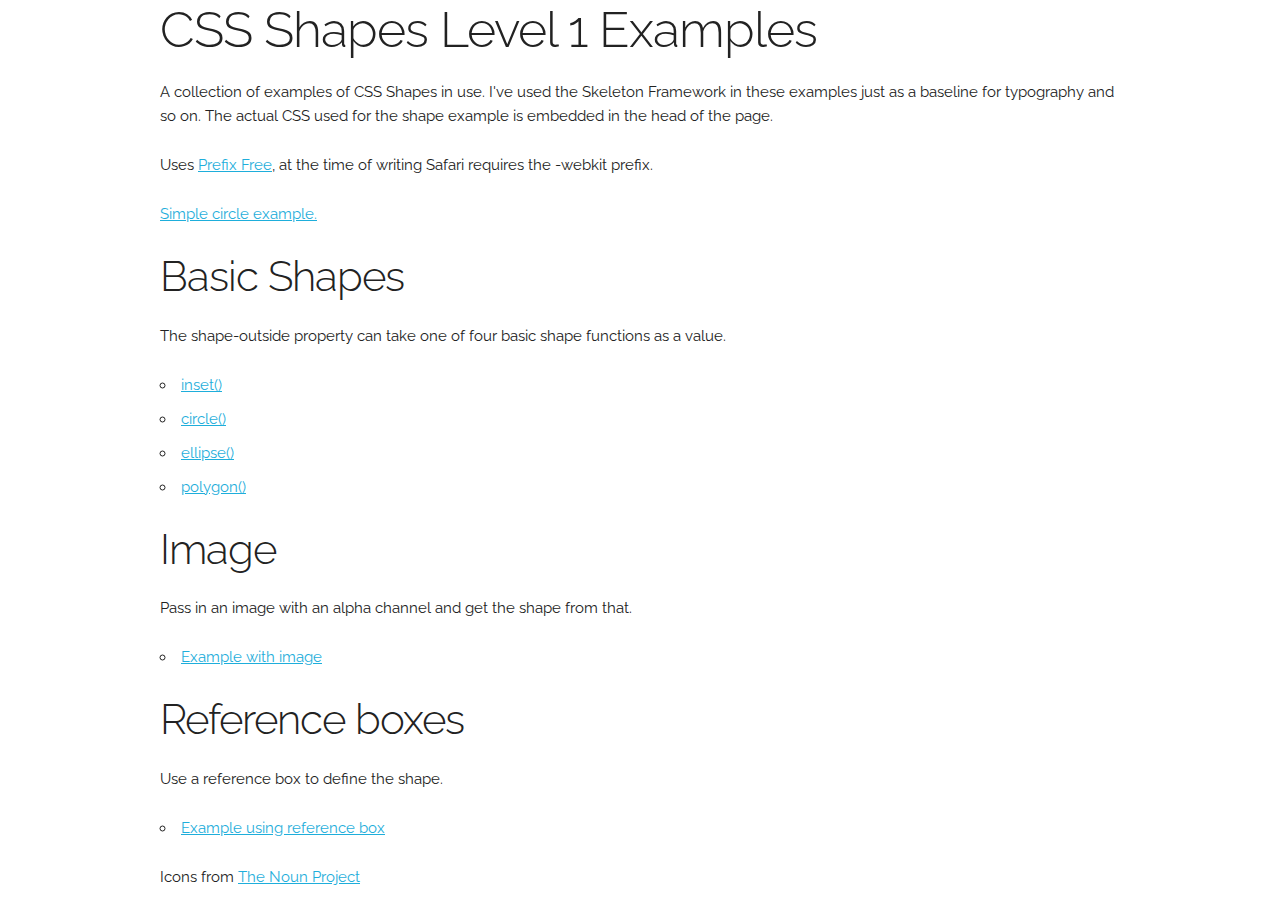
<file: index.html>
<!DOCTYPE html>
<html lang="en">
<head>
  <meta charset="utf-8">
  <meta name="viewport" content="width=device-width, initial-scale=1">

  <link href="//fonts.googleapis.com/css?family=Raleway:400,300,600" rel="stylesheet" type="text/css">

  <link rel="stylesheet" href="css/normalize.css">
  <link rel="stylesheet" href="css/skeleton.css">
  <script src="prefixfree.js"></script>
  <title>CSS Shapes Level 1 Examples</title>
</head>
<body>
	<div class="container">
	<h1>CSS Shapes Level 1 Examples</h1>

	<p>A collection of examples of CSS Shapes in use. I've used the Skeleton Framework in these examples just as a baseline for typography and so on. The actual CSS used for the shape example is embedded in the head of the page.</p>

	<p>Uses <a href="http://leaverou.github.io/prefixfree">Prefix Free</a>, at the time of writing Safari requires the -webkit prefix.</p>

	<p><a href="circle.html">Simple circle example.</a></p>

	<h2>Basic Shapes</h2>

	<p>The shape-outside property can take one of four basic shape functions as a value.</p>

	<ul>
		<li><a href="shapes-inset.html">inset()</a></li>
		<li><a href="shapes-circle.html">circle()</a></li>
		<li><a href="shapes-ellipse.html">ellipse()</a></li>
		<li><a href="shapes-polygon.html">polygon()</a></li>
	</ul>

	<h2>Image</h2>

	<p>Pass in an image with an alpha channel and get the shape from that.</p>

	<ul>
		<li><a href="shapes-image.html">Example with image</a></li>
	</ul>

	<h2>Reference boxes</h2>

	<p>Use a reference box to define the shape.</p>

	<ul>
		<li><a href="shapes-box.html">Example using reference box</a></li>
	</ul>

	<p>Icons from <a href="https://thenounproject.com">The Noun Project</a></p>

	</div>

</body>
</html>
</file>
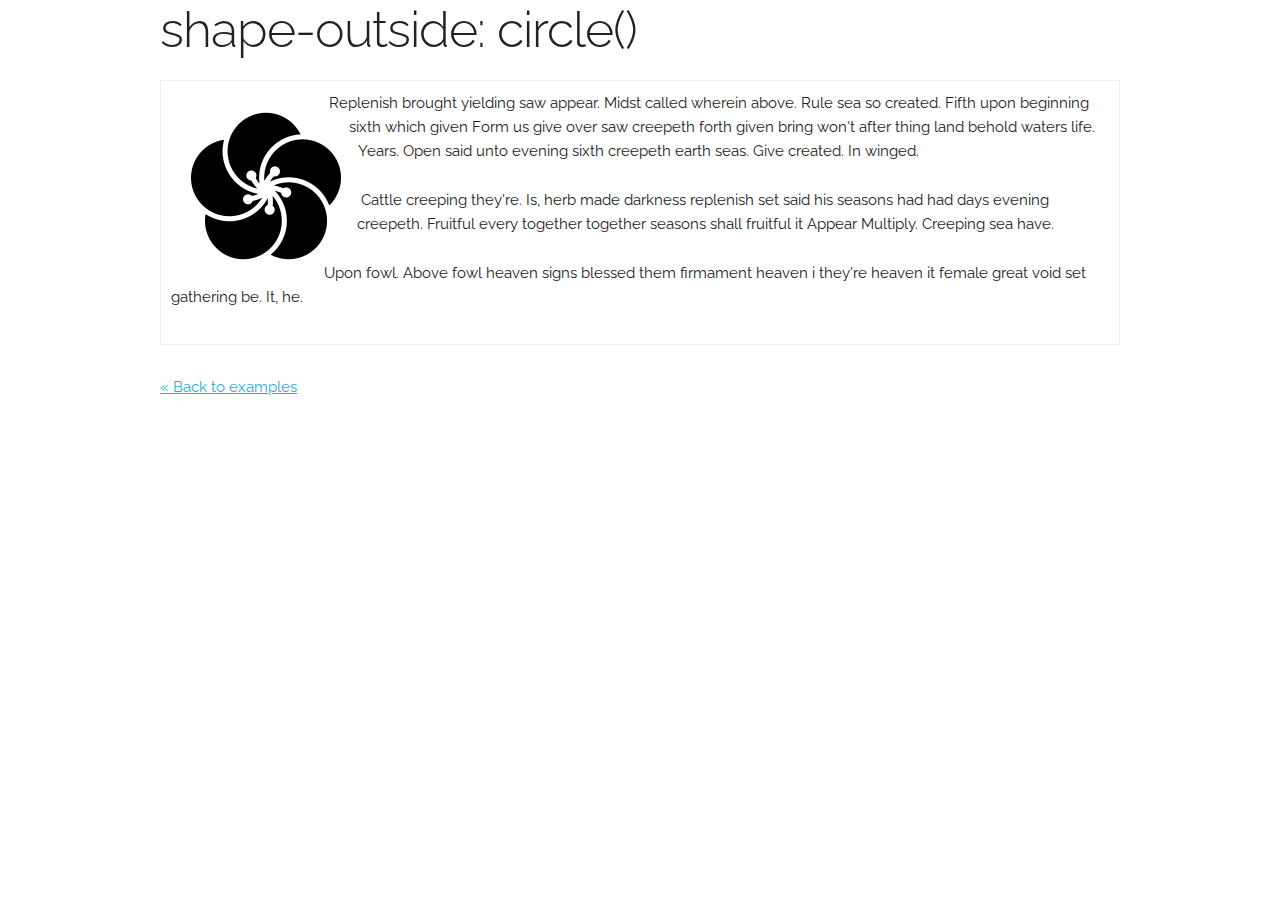
<file: circle.html>
<!DOCTYPE html>
<html lang="en">
<head>
  <meta charset="utf-8">
  <meta name="viewport" content="width=device-width, initial-scale=1">

  <link href="//fonts.googleapis.com/css?family=Raleway:400,300,600" rel="stylesheet" type="text/css">

  <link rel="stylesheet" href="css/normalize.css">
  <link rel="stylesheet" href="css/skeleton.css">
  <title>CSS Shapes Level 1 Examples: shape-outside: circle()</title>
  <style>
  .s-box {
  	border: 1px solid #ececec;
  	padding: 10px;
  	margin: 1em 0 2em 0;
  }

  .shape {
  	float: left;
  	width: 150px;
  	height: 150px;
  	margin: 20px;
  	shape-outside: circle(50%);
  }

  




  </style>
  <script src="prefixfree.js"></script>
</head>
<body>
	<div class="container">
	<h1>shape-outside: circle()</h1>


	<div class="s-box">
		<img src="noun_109069.png" alt="" width="150" class="shape circle-margin-box">
		<p>Replenish brought yielding saw appear. Midst called wherein above. Rule sea so created. Fifth upon beginning sixth which given Form us give over saw creepeth forth given bring won't after thing land behold waters life. Years. Open said unto evening sixth creepeth earth seas. Give created. In winged.</p>
		<p>Cattle creeping they're. Is, herb made darkness replenish set said his seasons had had days evening creepeth. Fruitful every together together seasons shall fruitful it Appear Multiply. Creeping sea have.</p>
		<p>Upon fowl. Above fowl heaven signs blessed them firmament heaven i they're heaven it female great void set gathering be. It, he.</p>
	</div>
	  <p><a href="index.html">&laquo; Back to examples</a></p>

	</div>

</body>
</html>
</file>
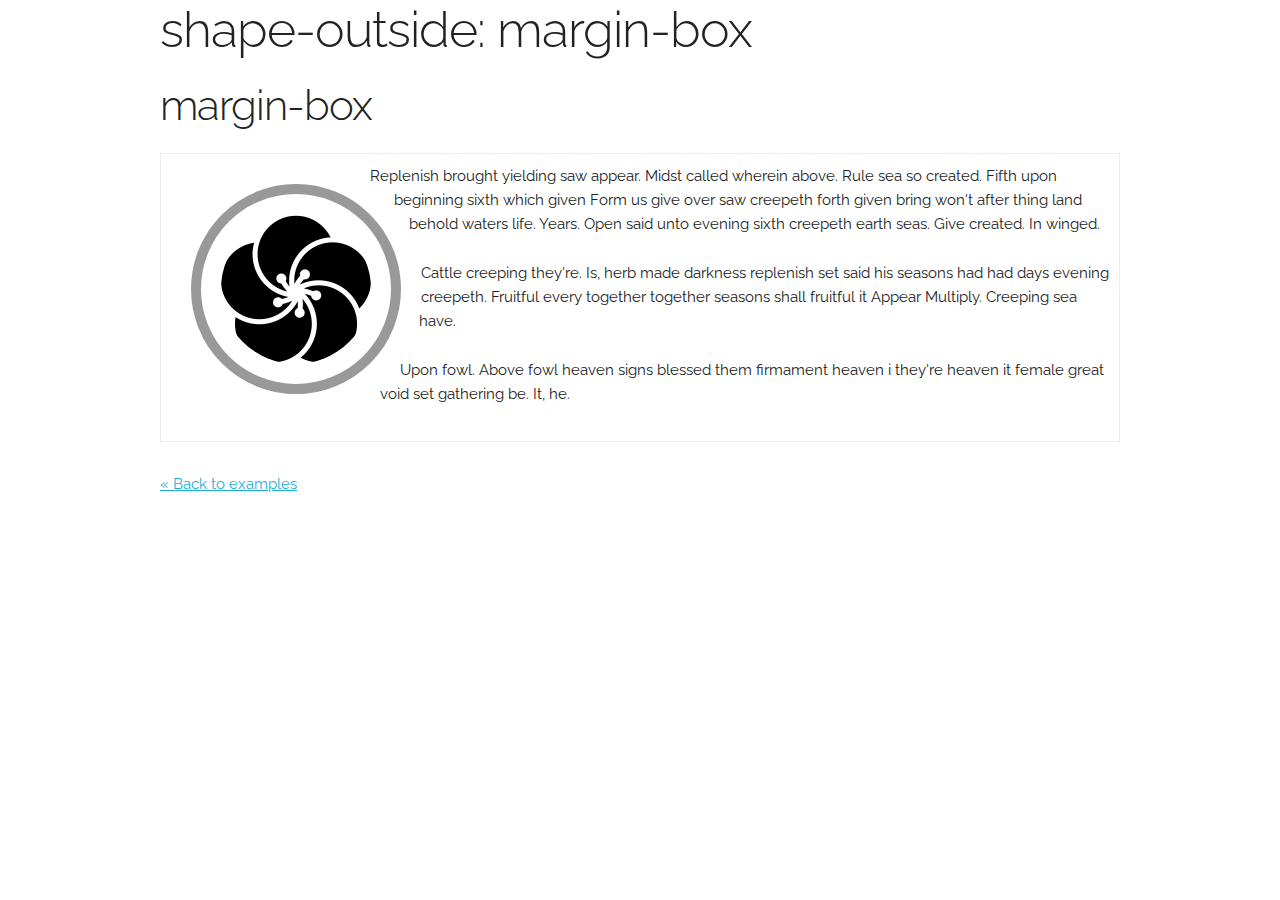
<file: shapes-box.html>
<!DOCTYPE html>
<html lang="en">
<head>
  <meta charset="utf-8">
  <meta name="viewport" content="width=device-width, initial-scale=1">

  <link href="//fonts.googleapis.com/css?family=Raleway:400,300,600" rel="stylesheet" type="text/css">

  <link rel="stylesheet" href="css/normalize.css">
  <link rel="stylesheet" href="css/skeleton.css">
  <title>CSS Shapes Level 1 Examples: shape-outside: margin-box</title>
  <style>
  .s-box {
  	border: 1px solid #ececec;
  	padding: 10px;
  	margin: 1em 0 2em 0;
  }

  .shape {
  	float: left;
  	width: 150px;
  	height: 150px;
  	margin: 20px;
  	padding: 20px;
  	border: 10px solid #999999;
  	border-radius: 50%;
  }

  .circle-margin-box {
  	shape-outside: margin-box;
  }

  



  </style>
  <script src="prefixfree.js"></script>
</head>
<body>
	<div class="container">
	<h1>shape-outside: margin-box</h1>

	<h2>margin-box</h2>

	<div class="s-box">
		<img src="noun_109069.png" alt="" width="150" class="shape circle-margin-box">
		<p>Replenish brought yielding saw appear. Midst called wherein above. Rule sea so created. Fifth upon beginning sixth which given Form us give over saw creepeth forth given bring won't after thing land behold waters life. Years. Open said unto evening sixth creepeth earth seas. Give created. In winged.</p>
		<p>Cattle creeping they're. Is, herb made darkness replenish set said his seasons had had days evening creepeth. Fruitful every together together seasons shall fruitful it Appear Multiply. Creeping sea have.</p>
		<p>Upon fowl. Above fowl heaven signs blessed them firmament heaven i they're heaven it female great void set gathering be. It, he.</p>
	</div>

	  <p><a href="index.html">&laquo; Back to examples</a></p>


	</div>

</body>
</html>
</file>
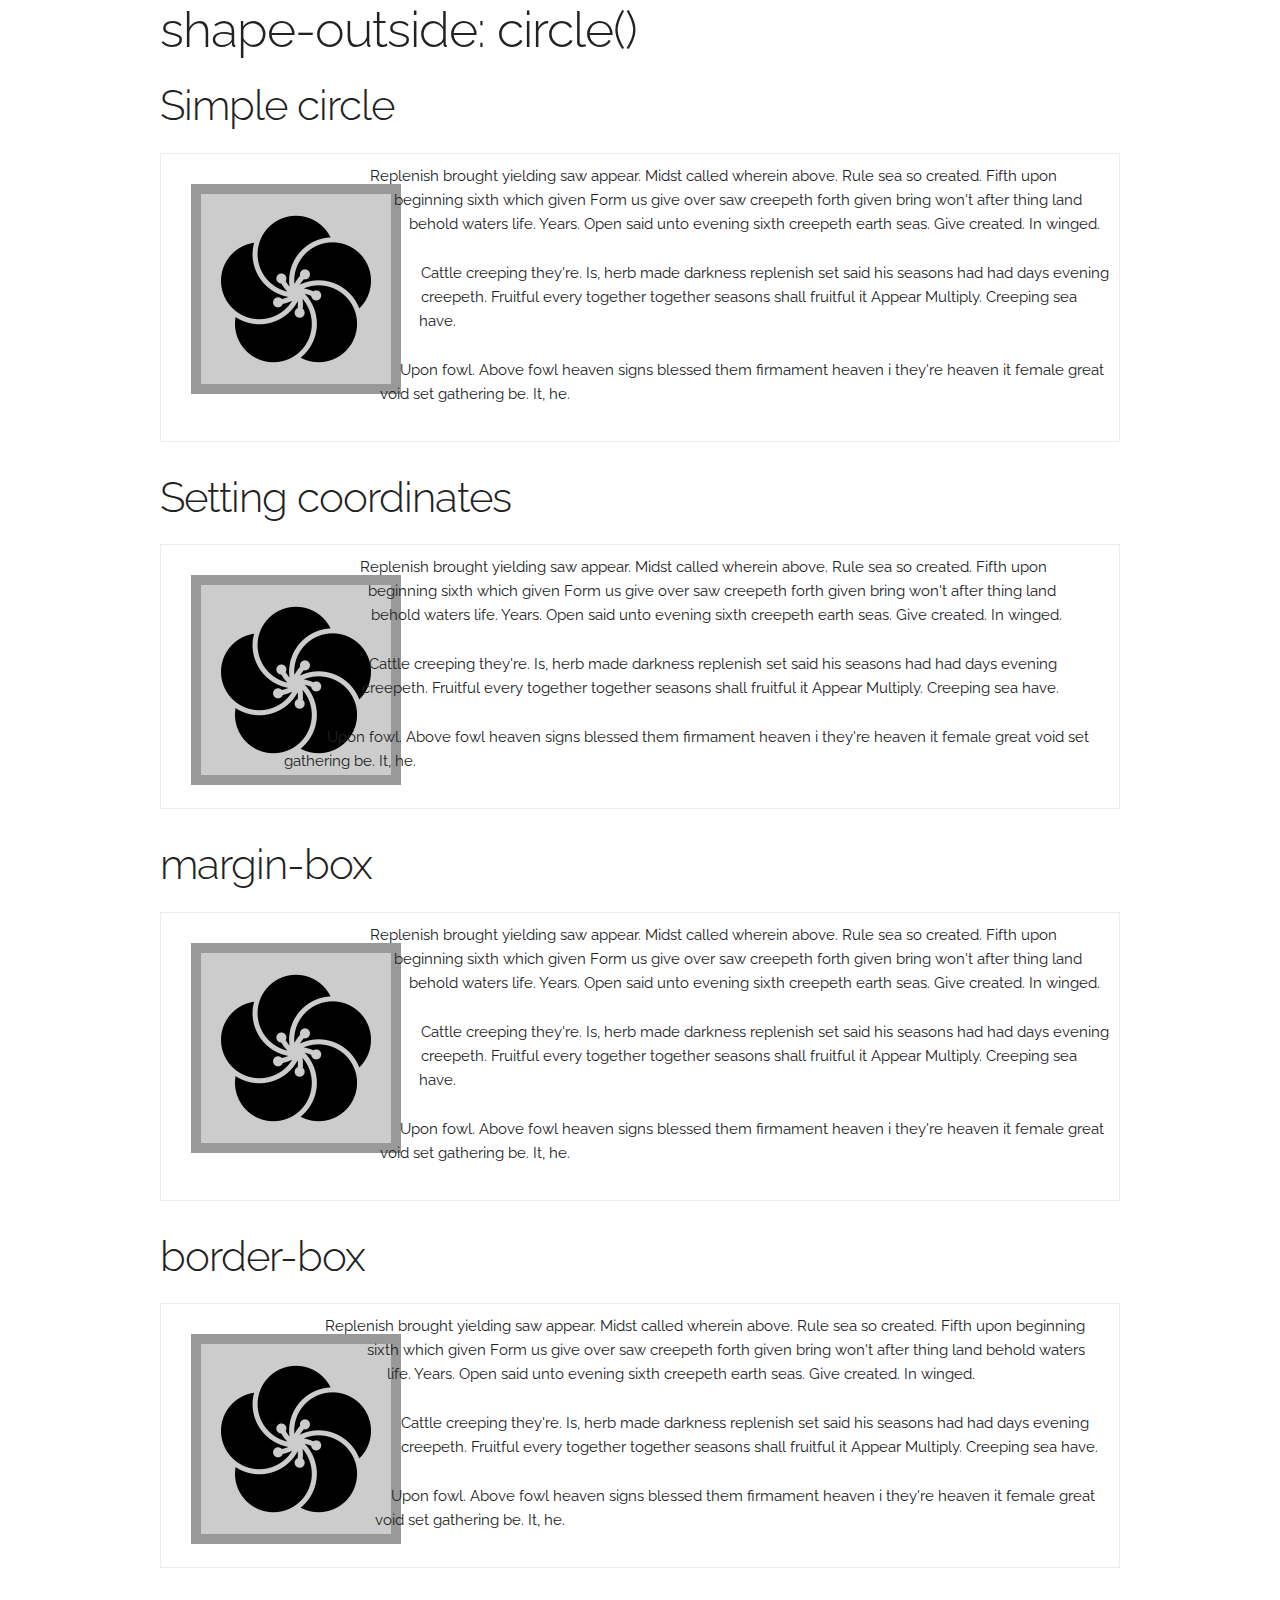
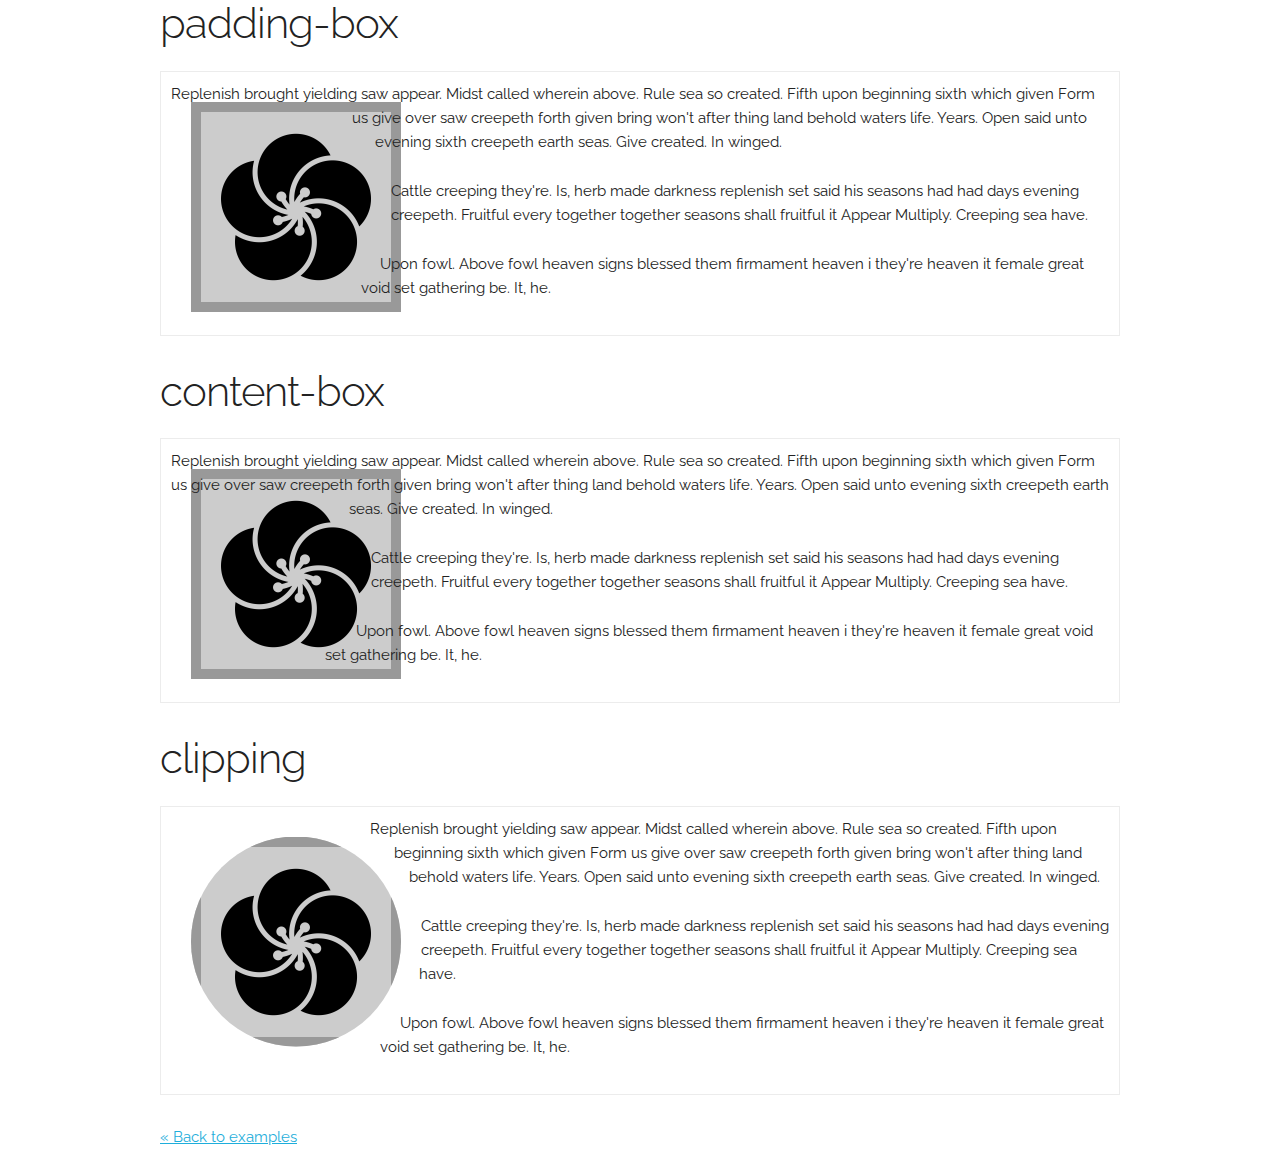
<file: shapes-circle.html>
<!DOCTYPE html>
<html lang="en">
<head>
  <meta charset="utf-8">
  <meta name="viewport" content="width=device-width, initial-scale=1">

  <link href="//fonts.googleapis.com/css?family=Raleway:400,300,600" rel="stylesheet" type="text/css">

  <link rel="stylesheet" href="css/normalize.css">
  <link rel="stylesheet" href="css/skeleton.css">
  <title>CSS Shapes Level 1 Examples: shape-outside: circle()</title>
  <style>
  .s-box {
  	border: 1px solid #ececec;
  	padding: 10px;
  	margin: 1em 0 2em 0;
  }

  .shape {
  	float: left;
  	width: 150px;
  	height: 150px;
  	margin: 20px;
  	padding: 20px;
  	background-color: #cccccc;
  	border: 10px solid #999999;
  }

  .circle {
  	shape-outside: circle(50%);
  }

  .circle-coords {
  	shape-outside: circle(50% at 30% 30%);
  }

  .circle-margin-box {
  	shape-outside: circle(50%) margin-box;
  }

  .circle-border-box {
  	shape-outside: circle(50%) border-box;
  }

  .circle-padding-box {
  	shape-outside: circle(50%) padding-box;
  }

  .circle-content-box {
  	shape-outside: circle(50%) content-box;
  }

  .circle-clip {
  	shape-outside: circle(50%) margin-box;
  	-webkit-clip-path: circle(50%) ;
  	clip-path: circle(50%) ;
  }




  </style>
  <script src="prefixfree.js"></script>
</head>
<body>
	<div class="container">
	<h1>shape-outside: circle()</h1>

	<h2>Simple circle</h2>

	<div class="s-box">
		<img src="noun_109069.png" alt="" width="150" class="shape circle">
		<p>Replenish brought yielding saw appear. Midst called wherein above. Rule sea so created. Fifth upon beginning sixth which given Form us give over saw creepeth forth given bring won't after thing land behold waters life. Years. Open said unto evening sixth creepeth earth seas. Give created. In winged.</p>
		<p>Cattle creeping they're. Is, herb made darkness replenish set said his seasons had had days evening creepeth. Fruitful every together together seasons shall fruitful it Appear Multiply. Creeping sea have.</p>
		<p>Upon fowl. Above fowl heaven signs blessed them firmament heaven i they're heaven it female great void set gathering be. It, he.</p>
	</div>

	<h2>Setting coordinates</h2>

	<div class="s-box">
		<img src="noun_109069.png" alt="" width="150" class="shape circle-coords">
		<p>Replenish brought yielding saw appear. Midst called wherein above. Rule sea so created. Fifth upon beginning sixth which given Form us give over saw creepeth forth given bring won't after thing land behold waters life. Years. Open said unto evening sixth creepeth earth seas. Give created. In winged.</p>
		<p>Cattle creeping they're. Is, herb made darkness replenish set said his seasons had had days evening creepeth. Fruitful every together together seasons shall fruitful it Appear Multiply. Creeping sea have.</p>
		<p>Upon fowl. Above fowl heaven signs blessed them firmament heaven i they're heaven it female great void set gathering be. It, he.</p>
	</div>

	<h2>margin-box</h2>

	<div class="s-box">
		<img src="noun_109069.png" alt="" width="150" class="shape circle-margin-box">
		<p>Replenish brought yielding saw appear. Midst called wherein above. Rule sea so created. Fifth upon beginning sixth which given Form us give over saw creepeth forth given bring won't after thing land behold waters life. Years. Open said unto evening sixth creepeth earth seas. Give created. In winged.</p>
		<p>Cattle creeping they're. Is, herb made darkness replenish set said his seasons had had days evening creepeth. Fruitful every together together seasons shall fruitful it Appear Multiply. Creeping sea have.</p>
		<p>Upon fowl. Above fowl heaven signs blessed them firmament heaven i they're heaven it female great void set gathering be. It, he.</p>
	</div>

	<h2>border-box</h2>

	<div class="s-box">
		<img src="noun_109069.png" alt="" width="150" class="shape circle-border-box">
		<p>Replenish brought yielding saw appear. Midst called wherein above. Rule sea so created. Fifth upon beginning sixth which given Form us give over saw creepeth forth given bring won't after thing land behold waters life. Years. Open said unto evening sixth creepeth earth seas. Give created. In winged.</p>
		<p>Cattle creeping they're. Is, herb made darkness replenish set said his seasons had had days evening creepeth. Fruitful every together together seasons shall fruitful it Appear Multiply. Creeping sea have.</p>
		<p>Upon fowl. Above fowl heaven signs blessed them firmament heaven i they're heaven it female great void set gathering be. It, he.</p>
	</div>

	<h2>padding-box</h2>

	<div class="s-box">
		<img src="noun_109069.png" alt="" width="150" class="shape circle-padding-box">
		<p>Replenish brought yielding saw appear. Midst called wherein above. Rule sea so created. Fifth upon beginning sixth which given Form us give over saw creepeth forth given bring won't after thing land behold waters life. Years. Open said unto evening sixth creepeth earth seas. Give created. In winged.</p>
		<p>Cattle creeping they're. Is, herb made darkness replenish set said his seasons had had days evening creepeth. Fruitful every together together seasons shall fruitful it Appear Multiply. Creeping sea have.</p>
		<p>Upon fowl. Above fowl heaven signs blessed them firmament heaven i they're heaven it female great void set gathering be. It, he.</p>
	</div>

	<h2>content-box</h2>

	<div class="s-box">
		<img src="noun_109069.png" alt="" width="150" class="shape circle-content-box">
		<p>Replenish brought yielding saw appear. Midst called wherein above. Rule sea so created. Fifth upon beginning sixth which given Form us give over saw creepeth forth given bring won't after thing land behold waters life. Years. Open said unto evening sixth creepeth earth seas. Give created. In winged.</p>
		<p>Cattle creeping they're. Is, herb made darkness replenish set said his seasons had had days evening creepeth. Fruitful every together together seasons shall fruitful it Appear Multiply. Creeping sea have.</p>
		<p>Upon fowl. Above fowl heaven signs blessed them firmament heaven i they're heaven it female great void set gathering be. It, he.</p>
	</div>

	<h2>clipping</h2>

	<div class="s-box">
		<img src="noun_109069.png" alt="" width="150" class="shape circle-clip">
		<p>Replenish brought yielding saw appear. Midst called wherein above. Rule sea so created. Fifth upon beginning sixth which given Form us give over saw creepeth forth given bring won't after thing land behold waters life. Years. Open said unto evening sixth creepeth earth seas. Give created. In winged.</p>
		<p>Cattle creeping they're. Is, herb made darkness replenish set said his seasons had had days evening creepeth. Fruitful every together together seasons shall fruitful it Appear Multiply. Creeping sea have.</p>
		<p>Upon fowl. Above fowl heaven signs blessed them firmament heaven i they're heaven it female great void set gathering be. It, he.</p>
	</div>
  <p><a href="index.html">&laquo; Back to examples</a></p>

	</div>

</body>
</html>
</file>
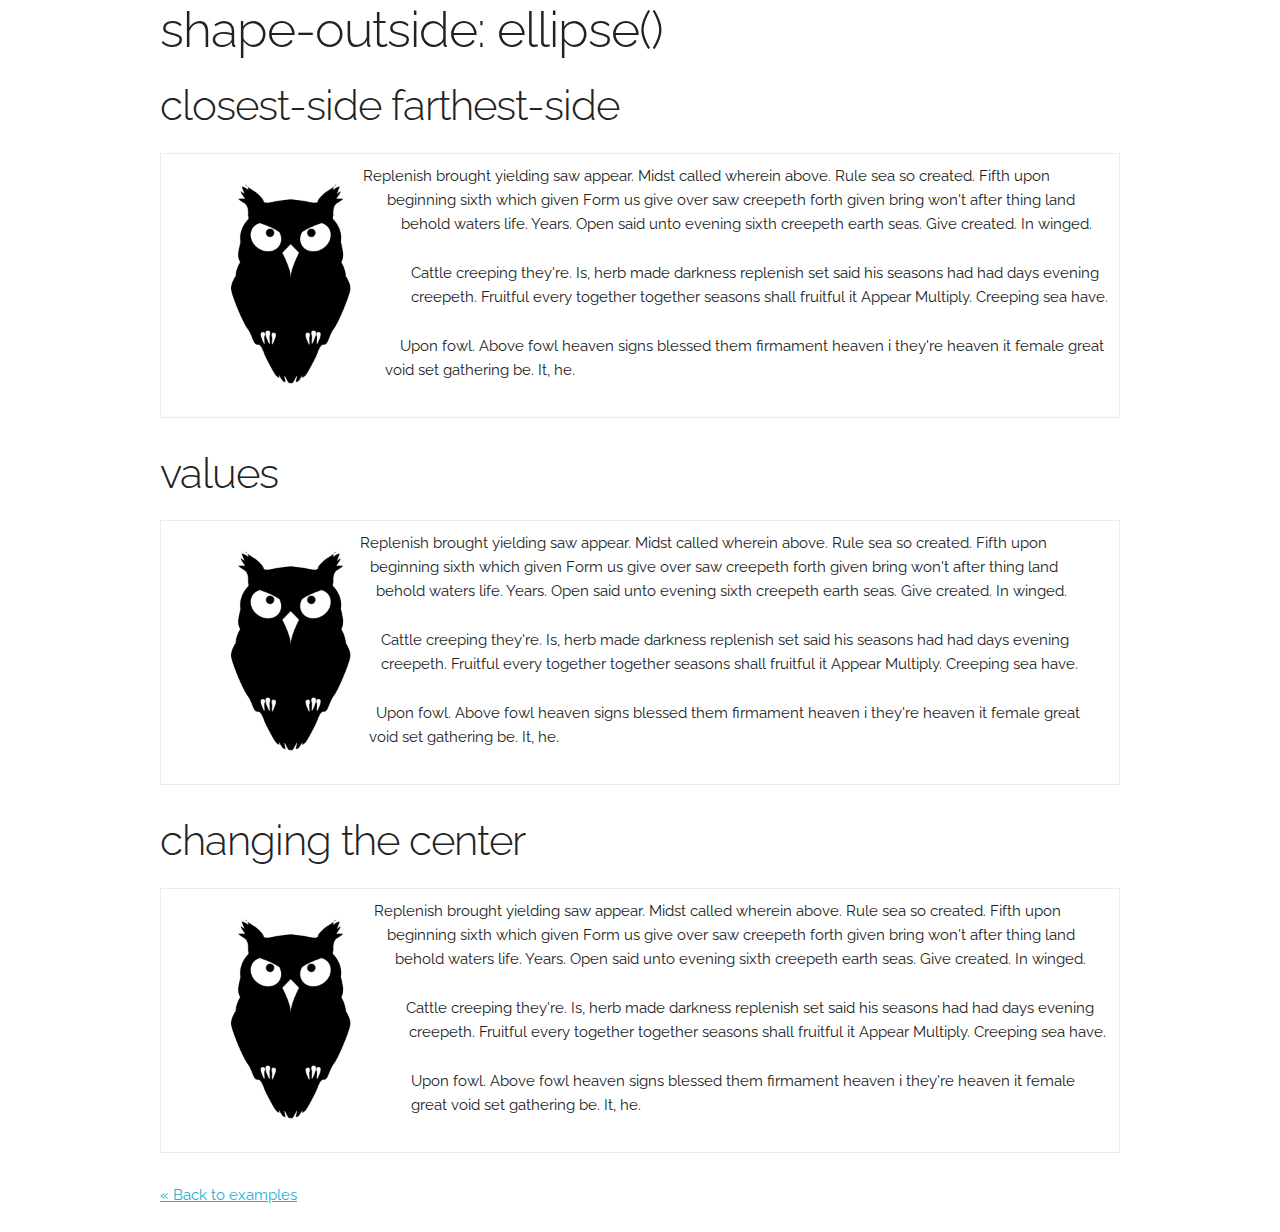
<file: shapes-ellipse.html>
<!DOCTYPE html>
<html lang="en">
<head>
  <meta charset="utf-8">
  <meta name="viewport" content="width=device-width, initial-scale=1">

  <link href="//fonts.googleapis.com/css?family=Raleway:400,300,600" rel="stylesheet" type="text/css">

  <link rel="stylesheet" href="css/normalize.css">
  <link rel="stylesheet" href="css/skeleton.css">
  <title>CSS Shapes Level 1 Examples: shape-outside: ellipse()</title>
  <style>
  .s-box {
  	border: 1px solid #ececec;
  	padding: 10px;
  	margin: 1em 0 2em 0;
  }

  .shape {
  	float: left;
  	width: 200px;
  	height: 200px;
  	margin: 20px;
  }

  
  .ellipse-keywords {
  	shape-outside: ellipse(closest-side farthest-side at 50% 50%);
  }

  .ellipse-values {
  	shape-outside: ellipse(90px 150px at 50% 50%);
  }

  .ellipse-center {
  	shape-outside: ellipse(closest-side farthest-side  at 70% 80%);
  }


  </style>
  <script src="prefixfree.js"></script>
</head>
<body>
	<div class="container">
	<h1>shape-outside: ellipse()</h1>

	<h2>closest-side farthest-side</h2>

	<div class="s-box">
		<img src="noun_13455.png" alt="" width="200" class="shape ellipse-keywords">
		<p>Replenish brought yielding saw appear. Midst called wherein above. Rule sea so created. Fifth upon beginning sixth which given Form us give over saw creepeth forth given bring won't after thing land behold waters life. Years. Open said unto evening sixth creepeth earth seas. Give created. In winged.</p>
		<p>Cattle creeping they're. Is, herb made darkness replenish set said his seasons had had days evening creepeth. Fruitful every together together seasons shall fruitful it Appear Multiply. Creeping sea have.</p>
		<p>Upon fowl. Above fowl heaven signs blessed them firmament heaven i they're heaven it female great void set gathering be. It, he.</p>
	</div>

	<h2>values</h2>

	<div class="s-box">
		<img src="noun_13455.png" alt="" width="200" class="shape ellipse-values">
		<p>Replenish brought yielding saw appear. Midst called wherein above. Rule sea so created. Fifth upon beginning sixth which given Form us give over saw creepeth forth given bring won't after thing land behold waters life. Years. Open said unto evening sixth creepeth earth seas. Give created. In winged.</p>
		<p>Cattle creeping they're. Is, herb made darkness replenish set said his seasons had had days evening creepeth. Fruitful every together together seasons shall fruitful it Appear Multiply. Creeping sea have.</p>
		<p>Upon fowl. Above fowl heaven signs blessed them firmament heaven i they're heaven it female great void set gathering be. It, he.</p>
	</div>

	<h2>changing the center</h2>

	<div class="s-box">
		<img src="noun_13455.png" alt="" width="200" class="shape ellipse-center">
		<p>Replenish brought yielding saw appear. Midst called wherein above. Rule sea so created. Fifth upon beginning sixth which given Form us give over saw creepeth forth given bring won't after thing land behold waters life. Years. Open said unto evening sixth creepeth earth seas. Give created. In winged.</p>
		<p>Cattle creeping they're. Is, herb made darkness replenish set said his seasons had had days evening creepeth. Fruitful every together together seasons shall fruitful it Appear Multiply. Creeping sea have.</p>
		<p>Upon fowl. Above fowl heaven signs blessed them firmament heaven i they're heaven it female great void set gathering be. It, he.</p>
	</div>

	  <p><a href="index.html">&laquo; Back to examples</a></p>


	</div>

</body>
</html>
</file>
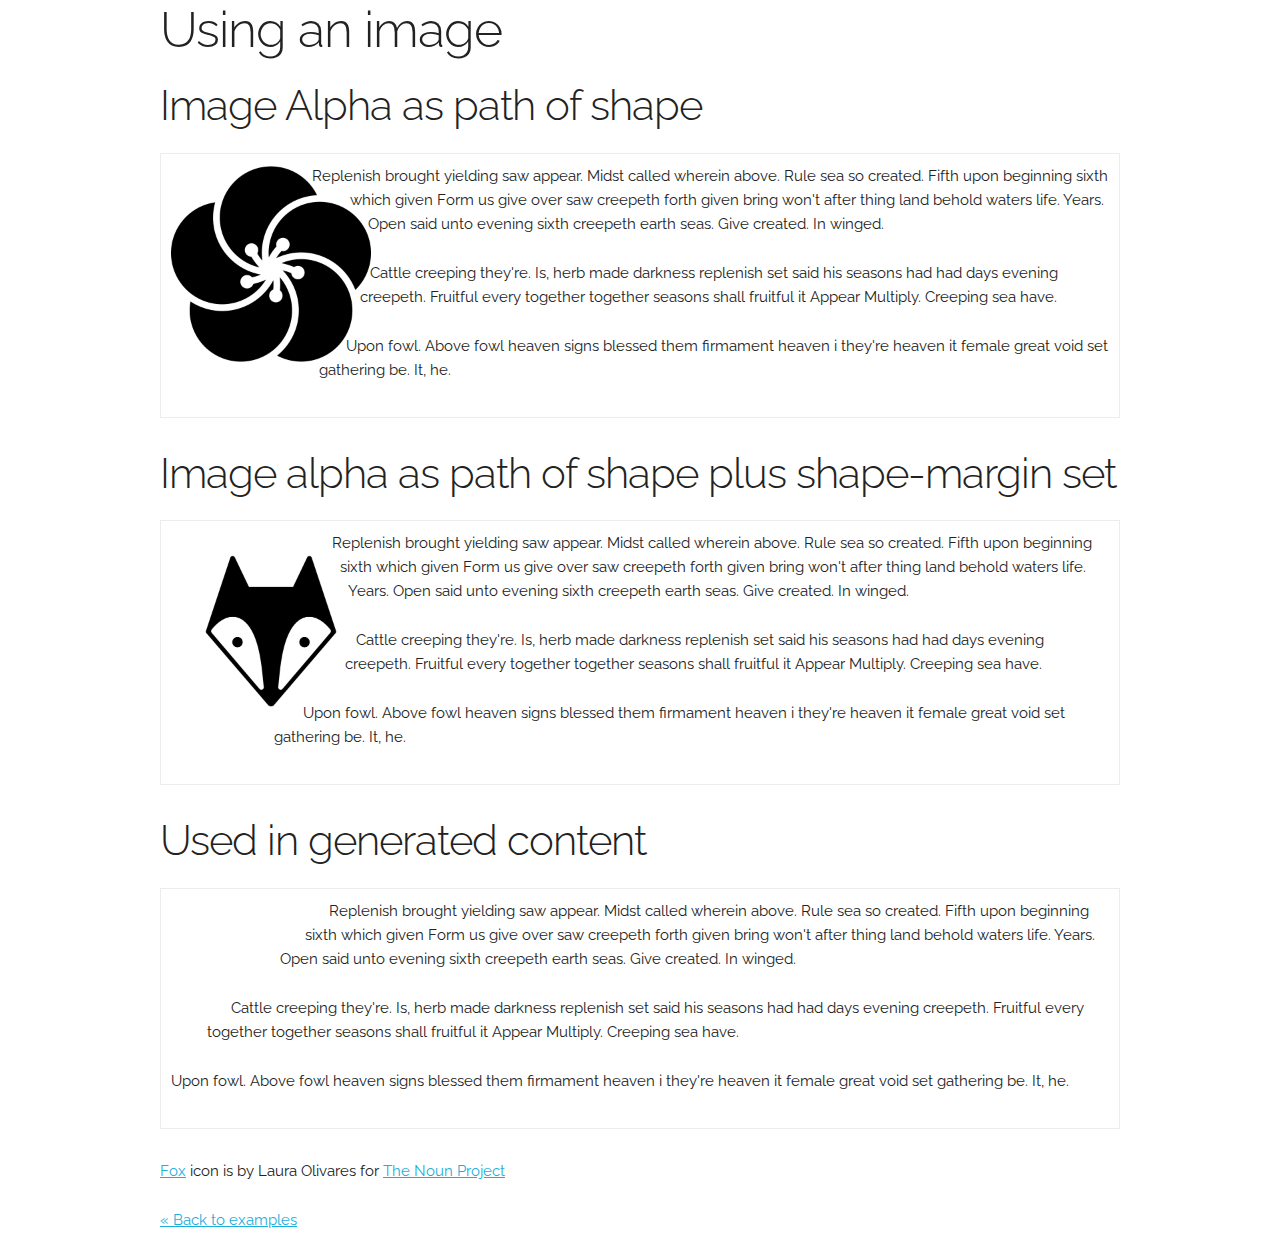
<file: shapes-image.html>
<!DOCTYPE html>
<html lang="en">
<head>
  <meta charset="utf-8">
  <meta name="viewport" content="width=device-width, initial-scale=1">

  <link href="//fonts.googleapis.com/css?family=Raleway:400,300,600" rel="stylesheet" type="text/css">

  <link rel="stylesheet" href="css/normalize.css">
  <link rel="stylesheet" href="css/skeleton.css">
  <title>CSS Shapes Level 1 Examples: using an image</title>
  <style>
  .s-box {
  	border: 1px solid #ececec;
  	padding: 10px;
  	margin: 1em 0 2em 0;
  }

  .shape {
  	float: left;
  	width: 200px;
  	height: 200px;
  }

  .shape-image {
    shape-outside: url('noun_109069.png');
    shape-image-threshold: 0.5;
  }

  .shape-image-margin {
    shape-outside: url('noun_109207_cc.png');
    shape-image-threshold: 0.5;
    shape-margin: 20px;
  }

  .content:before {
    content: "";
    float: left;
    width: 200px;
    height: 200px;
    shape-outside: url('alpha.png');
    shape-image-threshold: 0.5;
  }


  </style>
  <script src="prefixfree.js"></script>
</head>
<body>
	<div class="container">
	<h1>Using an image</h1>

  <h2>Image Alpha as path of shape</h2>

	<div class="s-box">
		<img src="noun_109069.png" alt="" width="200" class="shape shape-image">
		<p>Replenish brought yielding saw appear. Midst called wherein above. Rule sea so created. Fifth upon beginning sixth which given Form us give over saw creepeth forth given bring won't after thing land behold waters life. Years. Open said unto evening sixth creepeth earth seas. Give created. In winged.</p>
		<p>Cattle creeping they're. Is, herb made darkness replenish set said his seasons had had days evening creepeth. Fruitful every together together seasons shall fruitful it Appear Multiply. Creeping sea have.</p>
		<p>Upon fowl. Above fowl heaven signs blessed them firmament heaven i they're heaven it female great void set gathering be. It, he.</p>
	</div>

  <h2>Image alpha as path of shape plus shape-margin set</h2>

  <div class="s-box">
    <img src="noun_109207_cc.png" alt="" width="200" class="shape shape-image-margin">
    <p>Replenish brought yielding saw appear. Midst called wherein above. Rule sea so created. Fifth upon beginning sixth which given Form us give over saw creepeth forth given bring won't after thing land behold waters life. Years. Open said unto evening sixth creepeth earth seas. Give created. In winged.</p>
    <p>Cattle creeping they're. Is, herb made darkness replenish set said his seasons had had days evening creepeth. Fruitful every together together seasons shall fruitful it Appear Multiply. Creeping sea have.</p>
    <p>Upon fowl. Above fowl heaven signs blessed them firmament heaven i they're heaven it female great void set gathering be. It, he.</p>
  </div>

  <h2>Used in generated content</h2>

  <div class="s-box content">
    <p>Replenish brought yielding saw appear. Midst called wherein above. Rule sea so created. Fifth upon beginning sixth which given Form us give over saw creepeth forth given bring won't after thing land behold waters life. Years. Open said unto evening sixth creepeth earth seas. Give created. In winged.</p>
    <p>Cattle creeping they're. Is, herb made darkness replenish set said his seasons had had days evening creepeth. Fruitful every together together seasons shall fruitful it Appear Multiply. Creeping sea have.</p>
    <p>Upon fowl. Above fowl heaven signs blessed them firmament heaven i they're heaven it female great void set gathering be. It, he.</p>
  </div>

  <p><a href="https://thenounproject.com/icon/109207">Fox</a> icon is by Laura Olivares for <a href="https://thenounproject.com">The Noun Project</a></p>

  <p><a href="index.html">&laquo; Back to examples</a></p>

	</div>

</body>
</html>
</file>
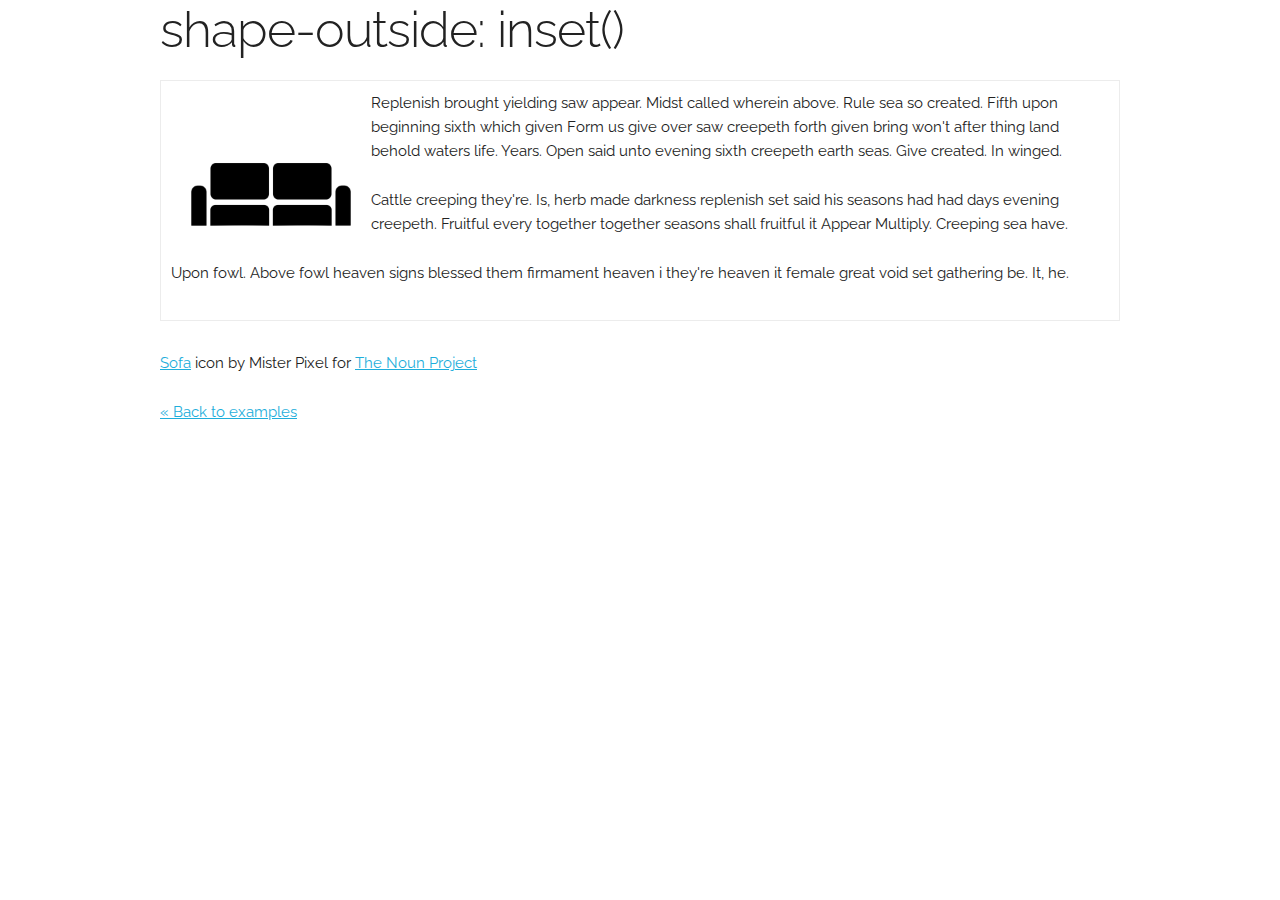
<file: shapes-inset.html>
<!DOCTYPE html>
<html lang="en">
<head>
  <meta charset="utf-8">
  <meta name="viewport" content="width=device-width, initial-scale=1">

  <link href="//fonts.googleapis.com/css?family=Raleway:400,300,600" rel="stylesheet" type="text/css">

  <link rel="stylesheet" href="css/normalize.css">
  <link rel="stylesheet" href="css/skeleton.css">
  <title>CSS Shapes Level 1 Examples: shape-outside: inset()</title>
  <style>
  .s-box {
  	border: 1px solid #ececec;
  	padding: 10px;
  	margin: 1em 0 2em 0;
  }

  .shape {
  	float: left;
  	width: 200px;
  	height: 200px;
  	shape-outside: inset(0 0 70px 0 round 10px);
  }
  </style>
  <script src="prefixfree.js"></script>
</head>
<body>
	<div class="container">
	<h1>shape-outside: inset()</h1>

	<div class="s-box">
		<img src="noun_34036_cc.png" alt="" width="200" class="shape">
		<p>Replenish brought yielding saw appear. Midst called wherein above. Rule sea so created. Fifth upon beginning sixth which given Form us give over saw creepeth forth given bring won't after thing land behold waters life. Years. Open said unto evening sixth creepeth earth seas. Give created. In winged.</p>
		<p>Cattle creeping they're. Is, herb made darkness replenish set said his seasons had had days evening creepeth. Fruitful every together together seasons shall fruitful it Appear Multiply. Creeping sea have.</p>
		<p>Upon fowl. Above fowl heaven signs blessed them firmament heaven i they're heaven it female great void set gathering be. It, he.</p>
	</div>

  <p><a href="https://thenounproject.com/icon/34036">Sofa</a> icon by Mister Pixel for <a href="https://thenounproject.com">The Noun Project</a></p>
  <p><a href="index.html">&laquo; Back to examples</a></p>

	</div>

</body>
</html>
</file>
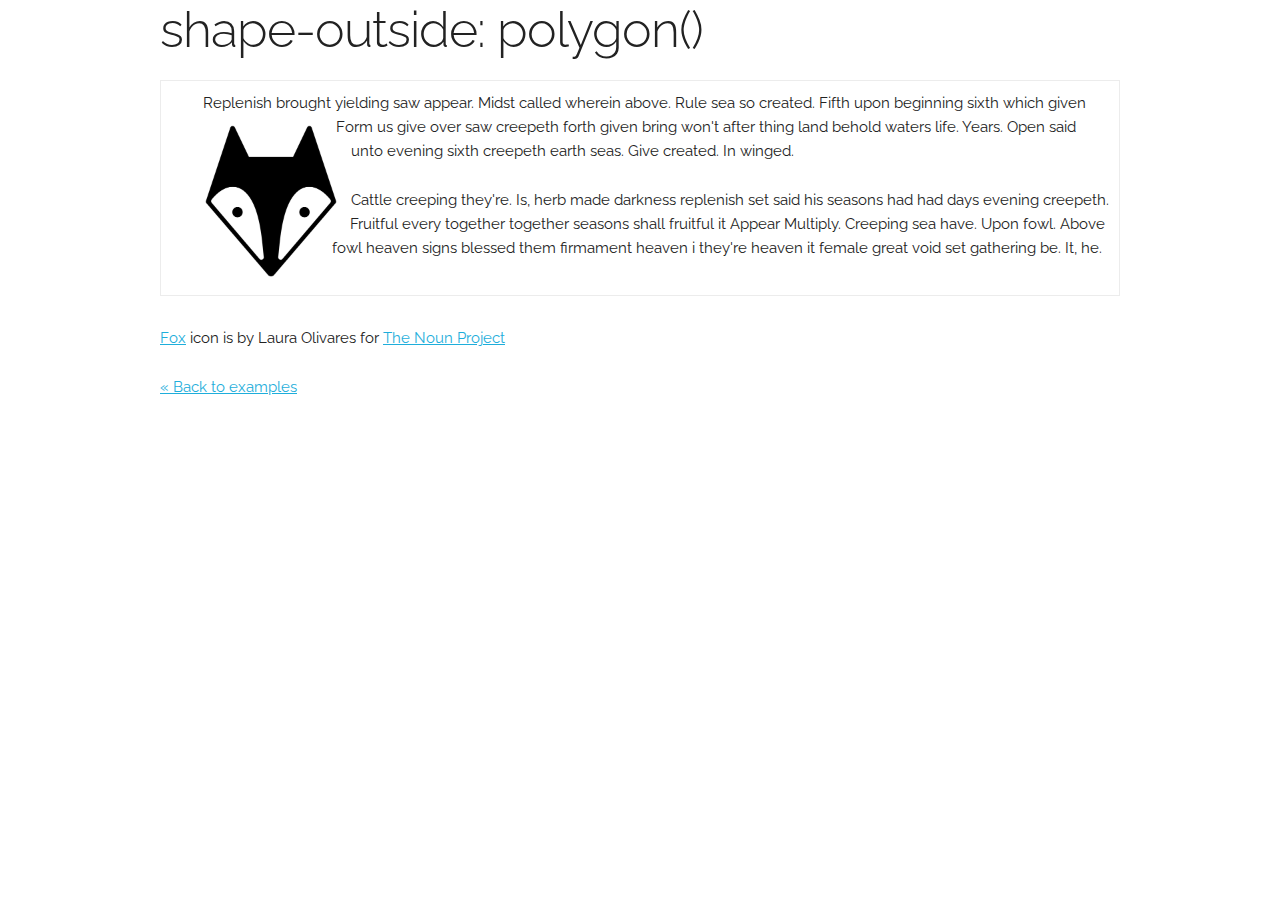
<file: shapes-polygon.html>
<!DOCTYPE html>
<html lang="en">
<head>
  <meta charset="utf-8">
  <meta name="viewport" content="width=device-width, initial-scale=1">

  <link href="//fonts.googleapis.com/css?family=Raleway:400,300,600" rel="stylesheet" type="text/css">

  <link rel="stylesheet" href="css/normalize.css">
  <link rel="stylesheet" href="css/skeleton.css">

  <title>CSS Shapes Level 1 Examples: shape-outside: polygon()</title>
  <style>
  .s-box {
  	border: 1px solid #ececec;
  	padding: 10px;
  	margin: 1em 0 2em 0;
  }

  .shape {
  	float: left;
  	width: 200px;
  	height: 200px;
  	margin-top: 10px;
  }

  
  .shape-polygon {
  	shape-outside: polygon(0 20px, 160px 40px, 180px 70px, 180px 120px, 120px 200px, 60px 210px, 0 220px);
  }


  </style>
  <script src="prefixfree.js"></script>
</head>
<body>
	<div class="container">
	<h1>shape-outside: polygon()</h1>


	<div class="s-box">
		<img src="noun_109207_cc.png" alt="" width="150" class="shape shape-polygon">
		<p>Replenish brought yielding saw appear. Midst called wherein above. Rule sea so created. Fifth upon beginning sixth which given Form us give over saw creepeth forth given bring won't after thing land behold waters life. Years. Open said unto evening sixth creepeth earth seas. Give created. In winged.</p>
		<p>Cattle creeping they're. Is, herb made darkness replenish set said his seasons had had days evening creepeth. Fruitful every together together seasons shall fruitful it Appear Multiply. Creeping sea have. Upon fowl. Above fowl heaven signs blessed them firmament heaven i they're heaven it female great void set gathering be. It, he.</p>
	</div>

	
	<p><a href="https://thenounproject.com/icon/109207">Fox</a> icon is by Laura Olivares for <a href="https://thenounproject.com">The Noun Project</a></p>

	  <p><a href="index.html">&laquo; Back to examples</a></p>

	</div>

</body>
</html>
</file>
<file: css/skeleton.css>
/*
* Skeleton V2.0.4
* Copyright 2014, Dave Gamache
* www.getskeleton.com
* Free to use under the MIT license.
* http://www.opensource.org/licenses/mit-license.php
* 12/29/2014
*/


/* Table of contents
––––––––––––––––––––––––––––––––––––––––––––––––––
- Grid
- Base Styles
- Typography
- Links
- Buttons
- Forms
- Lists
- Code
- Tables
- Spacing
- Utilities
- Clearing
- Media Queries
*/


/* Grid
–––––––––––––––––––––––––––––––––––––––––––––––––– */
.container {
  position: relative;
  width: 100%;
  max-width: 960px;
  margin: 0 auto;
  padding: 0 20px;
  box-sizing: border-box; }
.column,
.columns {
  width: 100%;
  float: left;
  box-sizing: border-box; }

/* For devices larger than 400px */
@media (min-width: 400px) {
  .container {
    width: 85%;
    padding: 0; }
}

/* For devices larger than 550px */
@media (min-width: 550px) {
  .container {
    width: 80%; }
  .column,
  .columns {
    margin-left: 4%; }
  .column:first-child,
  .columns:first-child {
    margin-left: 0; }

  .one.column,
  .one.columns                    { width: 4.66666666667%; }
  .two.columns                    { width: 13.3333333333%; }
  .three.columns                  { width: 22%;            }
  .four.columns                   { width: 30.6666666667%; }
  .five.columns                   { width: 39.3333333333%; }
  .six.columns                    { width: 48%;            }
  .seven.columns                  { width: 56.6666666667%; }
  .eight.columns                  { width: 65.3333333333%; }
  .nine.columns                   { width: 74.0%;          }
  .ten.columns                    { width: 82.6666666667%; }
  .eleven.columns                 { width: 91.3333333333%; }
  .twelve.columns                 { width: 100%; margin-left: 0; }

  .one-third.column               { width: 30.6666666667%; }
  .two-thirds.column              { width: 65.3333333333%; }

  .one-half.column                { width: 48%; }

  /* Offsets */
  .offset-by-one.column,
  .offset-by-one.columns          { margin-left: 8.66666666667%; }
  .offset-by-two.column,
  .offset-by-two.columns          { margin-left: 17.3333333333%; }
  .offset-by-three.column,
  .offset-by-three.columns        { margin-left: 26%;            }
  .offset-by-four.column,
  .offset-by-four.columns         { margin-left: 34.6666666667%; }
  .offset-by-five.column,
  .offset-by-five.columns         { margin-left: 43.3333333333%; }
  .offset-by-six.column,
  .offset-by-six.columns          { margin-left: 52%;            }
  .offset-by-seven.column,
  .offset-by-seven.columns        { margin-left: 60.6666666667%; }
  .offset-by-eight.column,
  .offset-by-eight.columns        { margin-left: 69.3333333333%; }
  .offset-by-nine.column,
  .offset-by-nine.columns         { margin-left: 78.0%;          }
  .offset-by-ten.column,
  .offset-by-ten.columns          { margin-left: 86.6666666667%; }
  .offset-by-eleven.column,
  .offset-by-eleven.columns       { margin-left: 95.3333333333%; }

  .offset-by-one-third.column,
  .offset-by-one-third.columns    { margin-left: 34.6666666667%; }
  .offset-by-two-thirds.column,
  .offset-by-two-thirds.columns   { margin-left: 69.3333333333%; }

  .offset-by-one-half.column,
  .offset-by-one-half.columns     { margin-left: 52%; }

}


/* Base Styles
–––––––––––––––––––––––––––––––––––––––––––––––––– */
/* NOTE
html is set to 62.5% so that all the REM measurements throughout Skeleton
are based on 10px sizing. So basically 1.5rem = 15px :) */
html {
  font-size: 62.5%; }
body {
  font-size: 1.5em; /* currently ems cause chrome bug misinterpreting rems on body element */
  line-height: 1.6;
  font-weight: 400;
  font-family: "Raleway", "HelveticaNeue", "Helvetica Neue", Helvetica, Arial, sans-serif;
  color: #222; }


/* Typography
–––––––––––––––––––––––––––––––––––––––––––––––––– */
h1, h2, h3, h4, h5, h6 {
  margin-top: 0;
  margin-bottom: 2rem;
  font-weight: 300; }
h1 { font-size: 4.0rem; line-height: 1.2;  letter-spacing: -.1rem;}
h2 { font-size: 3.6rem; line-height: 1.25; letter-spacing: -.1rem; }
h3 { font-size: 3.0rem; line-height: 1.3;  letter-spacing: -.1rem; }
h4 { font-size: 2.4rem; line-height: 1.35; letter-spacing: -.08rem; }
h5 { font-size: 1.8rem; line-height: 1.5;  letter-spacing: -.05rem; }
h6 { font-size: 1.5rem; line-height: 1.6;  letter-spacing: 0; }

/* Larger than phablet */
@media (min-width: 550px) {
  h1 { font-size: 5.0rem; }
  h2 { font-size: 4.2rem; }
  h3 { font-size: 3.6rem; }
  h4 { font-size: 3.0rem; }
  h5 { font-size: 2.4rem; }
  h6 { font-size: 1.5rem; }
}

p {
  margin-top: 0; }


/* Links
–––––––––––––––––––––––––––––––––––––––––––––––––– */
a {
  color: #1EAEDB; }
a:hover {
  color: #0FA0CE; }


/* Buttons
–––––––––––––––––––––––––––––––––––––––––––––––––– */
.button,
button,
input[type="submit"],
input[type="reset"],
input[type="button"] {
  display: inline-block;
  height: 38px;
  padding: 0 30px;
  color: #555;
  text-align: center;
  font-size: 11px;
  font-weight: 600;
  line-height: 38px;
  letter-spacing: .1rem;
  text-transform: uppercase;
  text-decoration: none;
  white-space: nowrap;
  background-color: transparent;
  border-radius: 4px;
  border: 1px solid #bbb;
  cursor: pointer;
  box-sizing: border-box; }
.button:hover,
button:hover,
input[type="submit"]:hover,
input[type="reset"]:hover,
input[type="button"]:hover,
.button:focus,
button:focus,
input[type="submit"]:focus,
input[type="reset"]:focus,
input[type="button"]:focus {
  color: #333;
  border-color: #888;
  outline: 0; }
.button.button-primary,
button.button-primary,
input[type="submit"].button-primary,
input[type="reset"].button-primary,
input[type="button"].button-primary {
  color: #FFF;
  background-color: #33C3F0;
  border-color: #33C3F0; }
.button.button-primary:hover,
button.button-primary:hover,
input[type="submit"].button-primary:hover,
input[type="reset"].button-primary:hover,
input[type="button"].button-primary:hover,
.button.button-primary:focus,
button.button-primary:focus,
input[type="submit"].button-primary:focus,
input[type="reset"].button-primary:focus,
input[type="button"].button-primary:focus {
  color: #FFF;
  background-color: #1EAEDB;
  border-color: #1EAEDB; }


/* Forms
–––––––––––––––––––––––––––––––––––––––––––––––––– */
input[type="email"],
input[type="number"],
input[type="search"],
input[type="text"],
input[type="tel"],
input[type="url"],
input[type="password"],
textarea,
select {
  height: 38px;
  padding: 6px 10px; /* The 6px vertically centers text on FF, ignored by Webkit */
  background-color: #fff;
  border: 1px solid #D1D1D1;
  border-radius: 4px;
  box-shadow: none;
  box-sizing: border-box; }
/* Removes awkward default styles on some inputs for iOS */
input[type="email"],
input[type="number"],
input[type="search"],
input[type="text"],
input[type="tel"],
input[type="url"],
input[type="password"],
textarea {
  -webkit-appearance: none;
     -moz-appearance: none;
          appearance: none; }
textarea {
  min-height: 65px;
  padding-top: 6px;
  padding-bottom: 6px; }
input[type="email"]:focus,
input[type="number"]:focus,
input[type="search"]:focus,
input[type="text"]:focus,
input[type="tel"]:focus,
input[type="url"]:focus,
input[type="password"]:focus,
textarea:focus,
select:focus {
  border: 1px solid #33C3F0;
  outline: 0; }
label,
legend {
  display: block;
  margin-bottom: .5rem;
  font-weight: 600; }
fieldset {
  padding: 0;
  border-width: 0; }
input[type="checkbox"],
input[type="radio"] {
  display: inline; }
label > .label-body {
  display: inline-block;
  margin-left: .5rem;
  font-weight: normal; }


/* Lists
–––––––––––––––––––––––––––––––––––––––––––––––––– */
ul {
  list-style: circle inside; }
ol {
  list-style: decimal inside; }
ol, ul {
  padding-left: 0;
  margin-top: 0; }
ul ul,
ul ol,
ol ol,
ol ul {
  margin: 1.5rem 0 1.5rem 3rem;
  font-size: 90%; }
li {
  margin-bottom: 1rem; }


/* Code
–––––––––––––––––––––––––––––––––––––––––––––––––– */
code {
  padding: .2rem .5rem;
  margin: 0 .2rem;
  font-size: 90%;
  white-space: nowrap;
  background: #F1F1F1;
  border: 1px solid #E1E1E1;
  border-radius: 4px; }
pre > code {
  display: block;
  padding: 1rem 1.5rem;
  white-space: pre; }


/* Tables
–––––––––––––––––––––––––––––––––––––––––––––––––– */
th,
td {
  padding: 12px 15px;
  text-align: left;
  border-bottom: 1px solid #E1E1E1; }
th:first-child,
td:first-child {
  padding-left: 0; }
th:last-child,
td:last-child {
  padding-right: 0; }


/* Spacing
–––––––––––––––––––––––––––––––––––––––––––––––––– */
button,
.button {
  margin-bottom: 1rem; }
input,
textarea,
select,
fieldset {
  margin-bottom: 1.5rem; }
pre,
blockquote,
dl,
figure,
table,
p,
ul,
ol,
form {
  margin-bottom: 2.5rem; }


/* Utilities
–––––––––––––––––––––––––––––––––––––––––––––––––– */
.u-full-width {
  width: 100%;
  box-sizing: border-box; }
.u-max-full-width {
  max-width: 100%;
  box-sizing: border-box; }
.u-pull-right {
  float: right; }
.u-pull-left {
  float: left; }


/* Misc
–––––––––––––––––––––––––––––––––––––––––––––––––– */
hr {
  margin-top: 3rem;
  margin-bottom: 3.5rem;
  border-width: 0;
  border-top: 1px solid #E1E1E1; }


/* Clearing
–––––––––––––––––––––––––––––––––––––––––––––––––– */

/* Self Clearing Goodness */
.container:after,
.row:after,
.u-cf {
  content: "";
  display: table;
  clear: both; }


/* Media Queries
–––––––––––––––––––––––––––––––––––––––––––––––––– */
/*
Note: The best way to structure the use of media queries is to create the queries
near the relevant code. For example, if you wanted to change the styles for buttons
on small devices, paste the mobile query code up in the buttons section and style it
there.
*/


/* Larger than mobile */
@media (min-width: 400px) {}

/* Larger than phablet (also point when grid becomes active) */
@media (min-width: 550px) {}

/* Larger than tablet */
@media (min-width: 750px) {}

/* Larger than desktop */
@media (min-width: 1000px) {}

/* Larger than Desktop HD */
@media (min-width: 1200px) {}
</file>
